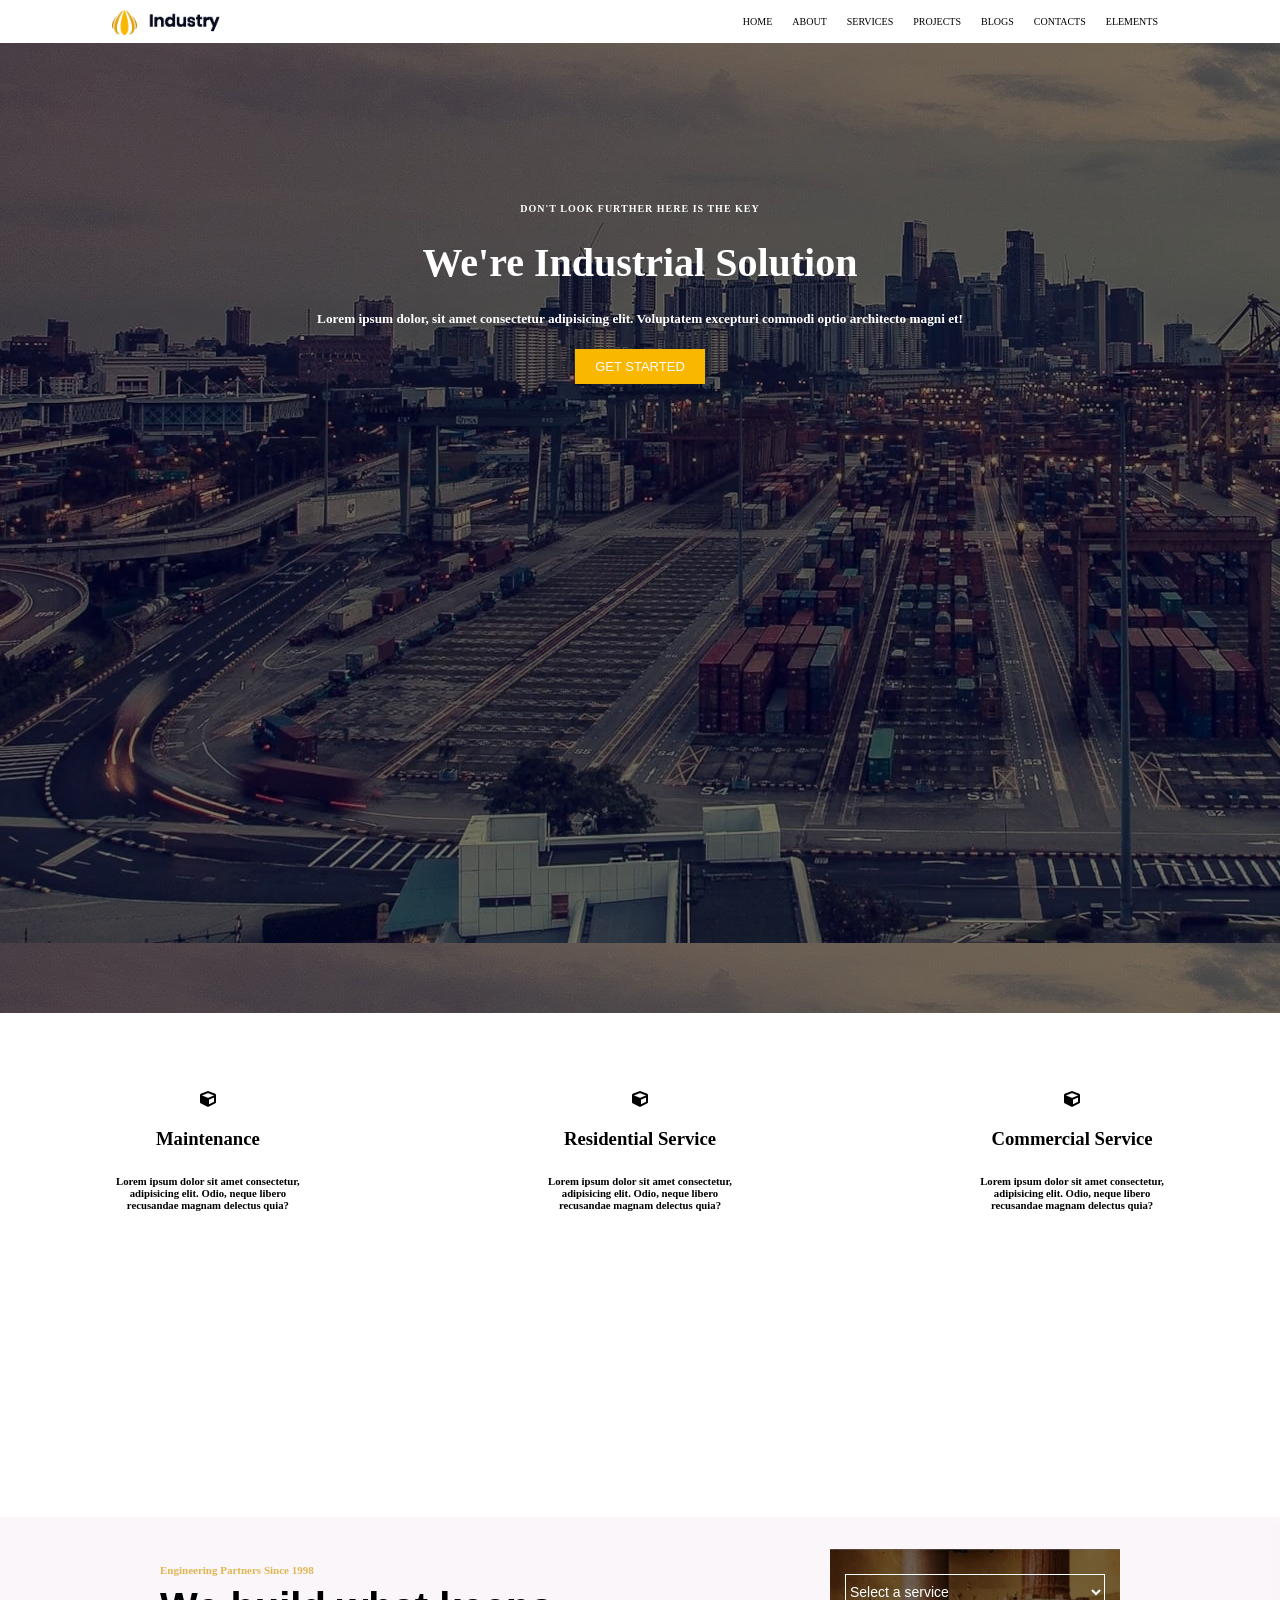
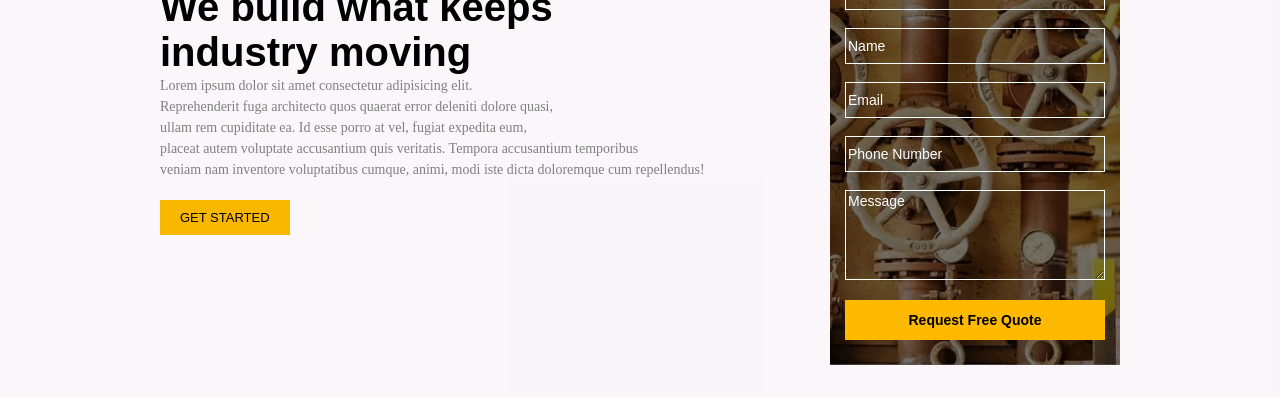
<file: index.html>
<!DOCTYPE html>
<html lang="en">
<head>
    <meta charset="UTF-8">
    <meta name="viewport" content="width=device-width, initial-scale=1.0">
    <title>Industry</title>
    <link rel="shortcut icon" href="favicon.ico" type="image/x-icon">
    <link rel="stylesheet" href="style.css">
    <link rel="stylesheet" href="https://cdnjs.cloudflare.com/ajax/libs/font-awesome/5.15.3/css/all.min.css" integrity="sha512-iBBXm8fW90+nuLcSKlbmrPcLa0OT92xO1BIsZ+ywDWZCvqsWgccV3gFoRBv0z+8dLJgyAHIhR35VZc2oM/gI1w==" crossorigin="anonymous" />

</head>
<body>
    <nav class="navbar">
        <img src="logo.avif" alt="Logo" class="logo">
        <ul>
            <li>HOME</li>
            <li>ABOUT</li>
            <li>SERVICES</li>
            <li>PROJECTS</li>
            <li>BLOGS</li>
            <li>CONTACTS</li>
            <li>ELEMENTS</li>
        </ul>
    </nav>

    <div class="banner">
        <h3>DON'T LOOK FURTHER HERE IS THE KEY</h3>
        <h1>We're Industrial Solution</h1>
        <h5>Lorem ipsum dolor, sit amet consectetur adipisicing elit. Voluptatem excepturi commodi optio architecto magni et!</h5>
        <button>GET STARTED</button>
    </div>
    
    <div class="hero">
        <span>
            <i class="fa fa-cube"></i>
            <h3>Maintenance</h3>
            <h6>Lorem ipsum dolor sit amet consectetur,<br> adipisicing elit. Odio, neque libero<br> recusandae magnam delectus quia?</h6>
        </span>
        <span>
            <i class="fa fa-cube"></i>
            <h3>Residential Service</h3>
            <h6>Lorem ipsum dolor sit amet consectetur,<br> adipisicing elit. Odio, neque libero<br> recusandae magnam delectus quia?</h6>
        </span>
        <span>
            <i class="fa fa-cube"></i>
            <h3>Commercial Service</h3>
            <h6>Lorem ipsum dolor sit amet consectetur,<br> adipisicing elit. Odio, neque libero<br> recusandae magnam delectus quia?</h6>
        </span>
    </div>
    <div class="form-section">
        <div>
            <h4>Engineering Partners Since 1998</h4>
            <h3>We build what keeps<br> industry moving</h3>
            <p>Lorem ipsum dolor sit amet consectetur adipisicing elit.<br> Reprehenderit fuga architecto quos quaerat error deleniti dolore quasi,<br> ullam rem cupiditate ea. Id esse porro at vel, fugiat expedita eum,<br> placeat autem voluptate accusantium quis veritatis. Tempora accusantium temporibus<br> veniam nam inventore voluptatibus cumque, animi, modi iste dicta doloremque cum repellendus!
            </p>
            <button>GET STARTED</button>
        </div>
        <div>
            <form>
                <select>
                    <option>Select a service</option>
                    <option>Maintenance</option>
                    <option>Residential Service</option>
                    <option>Commercial Service</option>
                    <option>Industrial Engineering</option>
                </select> <br>
                <input type="text" placeholder="Name"> <br>
                <input type="email" placeholder="Email"> <br>
                <input type="text" placeholder="Phone Number"> <br>
                <textarea placeholder="Message"></textarea> <br>
                <button type="Submit">Request Free Quote</button>
            </form>
        </div>
    </div>
</body>
</html>
</file>
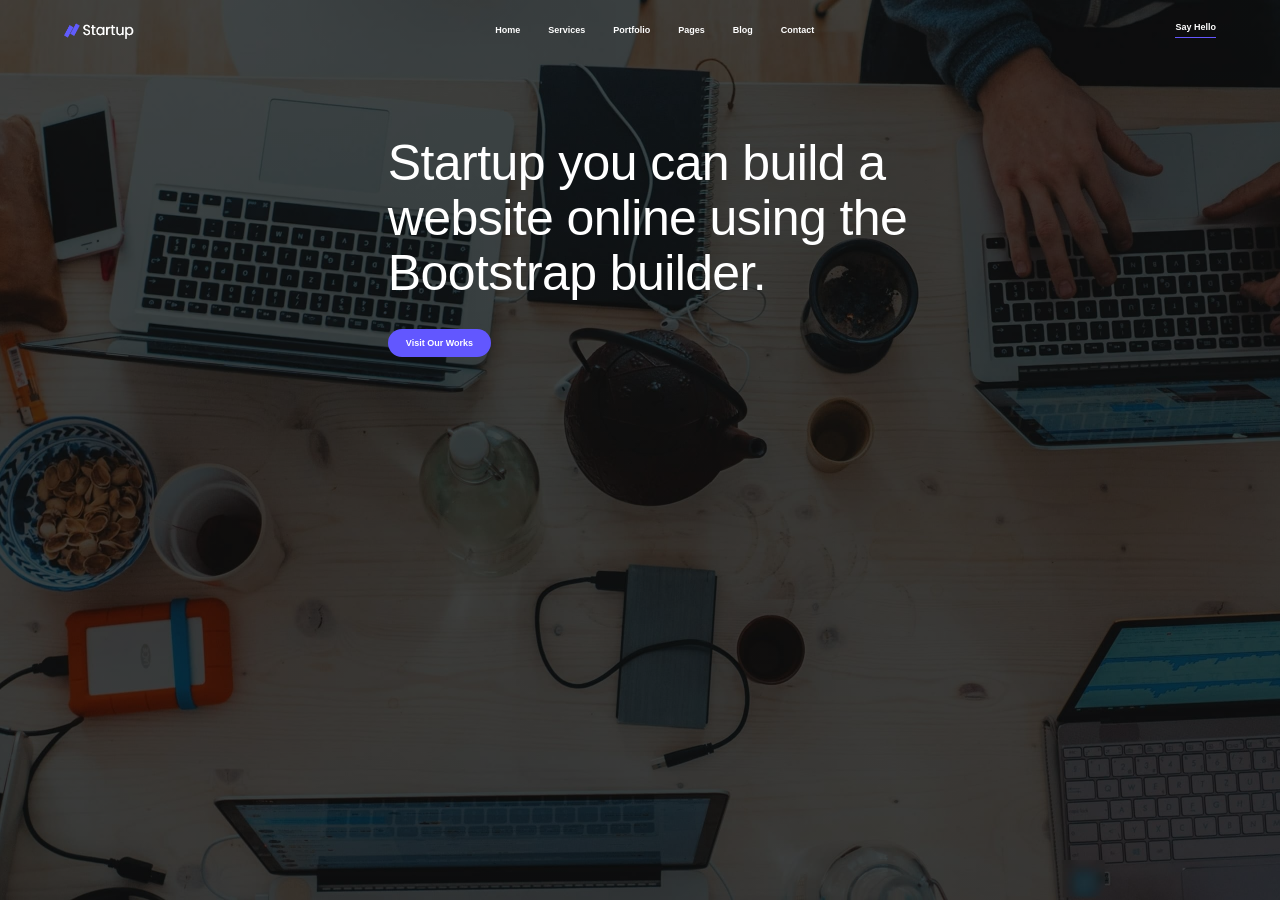
<file: main.html>
<!DOCTYPE html>
<html lang="en">
<head>
    <meta charset="UTF-8">
    <meta name="viewport" content="width=device-width, initial-scale=1.0">
    <title>Startup</title>
    <link rel="shortcut icon" href="favicon.ico" type="image/x-icon">
    <link rel="stylesheet" href="main.css">
    
</head>
<body class="main-body">
    <nav class="navbar">
        <img src="logon.png" alt="Logo" class="logo">
        <ul>
            <li>Home</li>
            <li>Services</li>
            <li>Portfolio</li>
            <li>Pages</li>
            <li>Blog</li>
            <li>Contact</li>
        </ul>

        <div class="hello">Say Hello
            
        </div>
            
    </nav>

    <div class="banner">
        <h1>Startup you can build a<br>website online using the<br>Bootstrap builder.</h1>
        
        <button>Visit Our Works</button>
    </div>
    
    
</body>
</html>
</file>
<file: style.css>
body{
    margin: 0;
    padding: 0;
}

.navbar{
    display: flex;
    justify-content: space-between;
    padding: 0 7rem;
}

.navbar ul{
    display: flex;
    list-style: none;
}

.navbar li{
    padding: 0 10px;
    font-size: 10px;
    font-weight: 100;
}

.navbar img{
    height: 25px;
    margin: 10px 0 0 0;
}

.banner{
    background: url('header-bg.avif');
    background-blend-mode: darken;
    background-color: rgba(0, 0, 0, 0.5);
    height: 90vh;
    object-fit: contain;
    text-align: center;
    padding: 10rem 0 0 0;
    color: white;
}

.banner h3{
    font-size: 10px;
    margin: 0 0 25px 0;
    letter-spacing: 1px;
}

.banner h1{
    font-size: 40px;
    margin: 0 0 25px 0;
}

.banner button{
    background-color: #FAB700;
    color: white;
    border: none;
    padding: 10px 20px;
    font-size: 13px;
    cursor: pointer;
}

.hero{
    display: flex;
    justify-content: space-between;
    margin: 30px 0 0 0;
    padding: 3rem 6rem;
    height: 42vh;
}

.hero span{
    padding: 0 20px;
    text-align: center;
}

.hero h6{
    text-align: center;
}

.form-section{
    display: flex;
    justify-content: space-between;
    background-color: rgba(238, 226, 238, 0.329);
    padding: 2rem 10rem;
}

.form-section h4{
    color: #E0B552;
    font-size: 11px;
}

.form-section h3{
    font-size: 40px;
    margin: -5px 0 0 0;
    font-weight: 600;
    font-family: 'Poppins', sans-serif;
}

.form-section button{
    background-color: #FAB700;
    color: black;
    border: none;
    padding: 10px 20px;
    font-size: 13px;
    cursor: pointer;

}

.form-section p{
    font-size: 14px;
    margin: 0 0 20px 0;
    line-height: 1.5;
    color: grey;
}









.form-section form {
    width: 290px;
    padding: 25px 15px;
    box-sizing: border-box;

    background-image:
        linear-gradient(rgba(0, 0, 0, 0.55), rgba(0, 0, 0, 0.55)),
        url("form-bg.avif");

    background-size: cover;
    background-position: center;
    color: white;
    font-family: Arial, sans-serif;
}

/* Heading */
.form-section form h2 {
    margin: 0 0 12px;
    padding: 0;
    text-align: left;
    font-size: 20px;
    color: white;
}

/* Remove excess spacing between fields */
.form-section form select,
.form-section form input:not([type="submit"]),
.form-section form textarea {
    display: block;
    width: 100%;
    box-sizing: border-box;

    margin: 0 !important;
    margin-bottom: 3px 
    padding: 8px 10px;

    background: transparent !important;
    color: white;
    border: 1px solid white;
    border-radius: 0;
    box-shadow: none;
    font-family: inherit;
    font-size: 14px;
}

/* Compact field heights */
.form-section form select,
.form-section form input:not([type="submit"]) {
    height: 36px;
}

/* Dropdown options */
.form-section form select option {
    background: #333;
    color: white;
}

/* Placeholder text */
.form-section form input::placeholder,
.form-section form textarea::placeholder {
    color: white;
    opacity: 1;
}

/* Message box */
.form-section form textarea {
    height: 90px;
    resize: both;
}

/* Yellow button */
.form-section form input[type="submit"],
.form-section form button {
    display: block;
    width: 100%;
    box-sizing: border-box;

    margin: 2px 0 0 !important;
    padding: 12px 8px;

    background: #ffb900;
    color: black;
    border: none;
    border-radius: 0;
    font-size: 14px;
    font-weight: bold;
    cursor: pointer;
}
</file>
<file: main.css>
* {
    margin: 0;
    padding: 0;
    box-sizing: border-box;
}

html,
body {
    width: 100%;
    min-height: 100%;
}


.hello {
    font-size: 9px;
    font-weight: 600;
    color: #ffffff;
    cursor: pointer;
    border-bottom: 1px solid #6557ff;
    padding-bottom: 5px;
}


.main-body {
    min-height: 100vh;
    font-family: Arial, Helvetica, sans-serif;
    color: #ffffff;
    background-image:
        linear-gradient(
            rgba(0, 0, 0, 0.72),
            rgba(0, 0, 0, 0.72)
        ),
        url("bannerg.avif");
    background-size: cover;
    background-position: center;
    background-repeat: no-repeat;
}

.navbar {
    width: 100%;
    height: 60px;
    padding: 0 5%;
    display: flex;
    align-items: center;
    justify-content: space-between;
}

.logo {
    width: 70px;
    height: auto;
    object-fit: contain;
}

.navbar ul {
    list-style: none;
    display: flex;
    align-items: center;
    gap: 28px;
}

.navbar ul li,
.hello {
    font-size: 9px;
    font-weight: 600;
    color: #ffffff;
    cursor: pointer;
}

.hello {
    border-bottom: 1px solid #6557ff;
    padding-bottom: 5px;
}

.banner {
    width: 100%;
    max-width: 520px;
    margin-left: 30.3%;
    margin-top: 76px;
}

.banner h1 {
    font-size: 50px;
    font-weight: 400;
    line-height: 1.1;
    letter-spacing: -0.6px;
    color: #ffffff;
    margin-bottom: 28px;
}

.banner button {
    background-color: #6257ff;
    color: #ffffff;
    border: none;
    border-radius: 25px;
    padding: 9px 18px;
    font-size: 9px;
    font-weight: 600;
    cursor: pointer;
    transition: background-color 0.3s ease;
}

.banner button:hover {
    background-color: #493ce6;
}

@media (max-width: 768px) {
    .navbar {
        padding: 0 5%;
    }

    .navbar ul {
        gap: 12px;
    }

    .navbar ul li,
    .hello {
        font-size: 8px;
    }

    .banner {
        width: 85%;
        max-width: 520px;
        margin: 90px auto 0;
    }

    .banner h1 {
        font-size: 100px;
    }
}

@media (max-width: 480px) {
    .navbar {
        height: auto;
        padding-top: 20px;
        flex-wrap: wrap;
        gap: 20px;
    }

    .navbar ul {
        gap: 10px;
    }

    .navbar ul li {
        font-size: 9px;
    }

    .banner {
        margin-top: 70px;
    }

    .banner h1 {
        font-size: 100px;
    }
}
</file>
